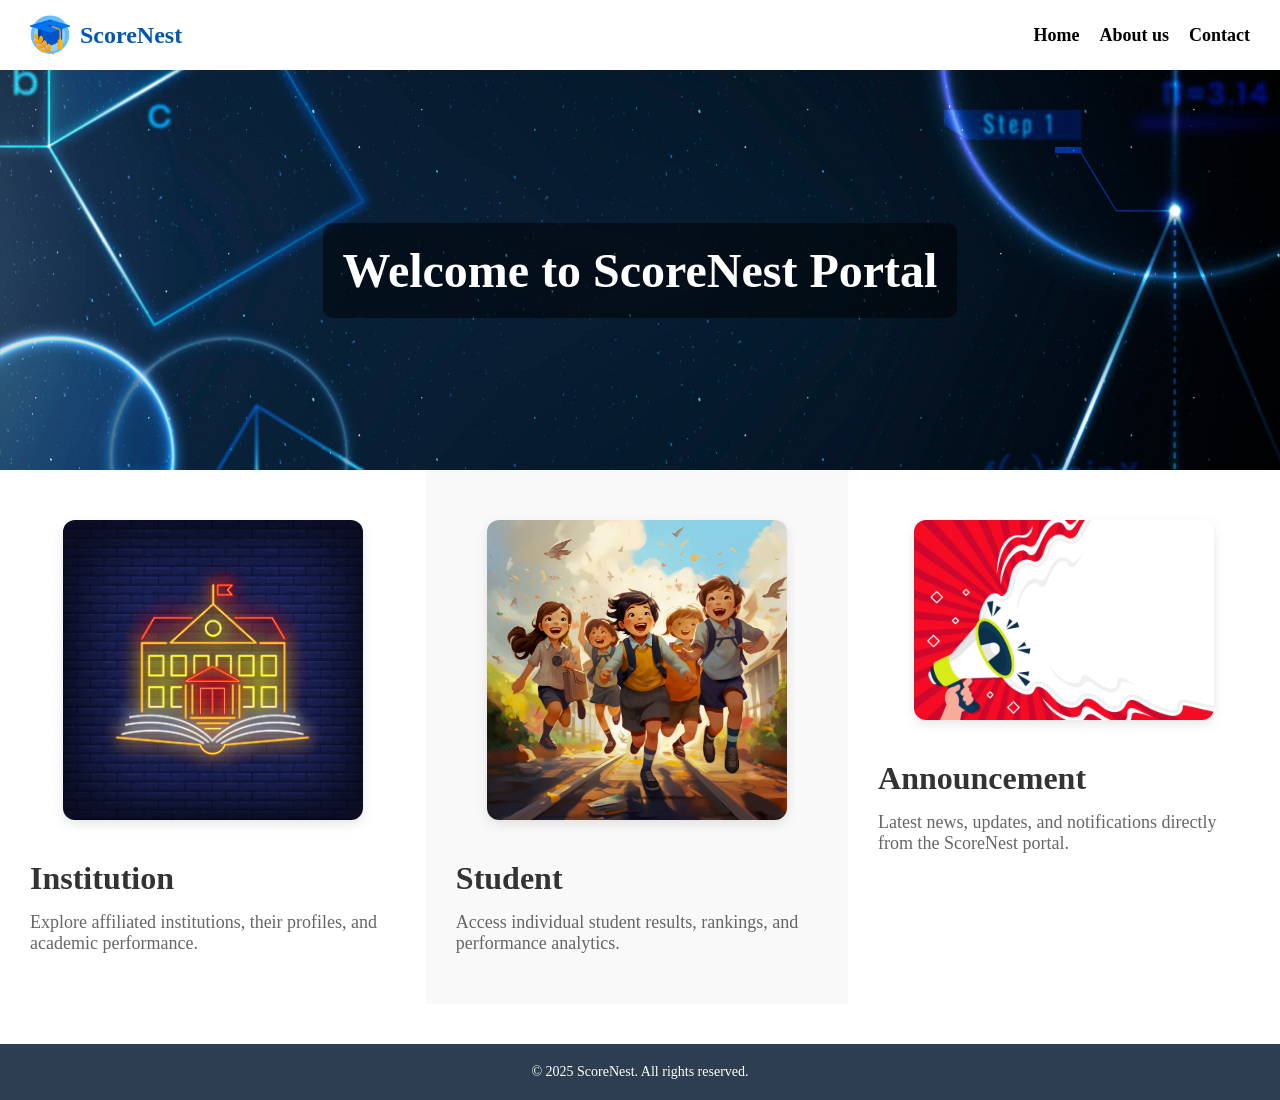
<file: index.html>
<!DOCTYPE html>
<html lang="en">

<head>
    <meta charset="UTF-8">
    <meta name="viewport" content="width=device-width, initial-scale=1.0">
    <link rel="stylesheet" href="navbar.css">
    <link rel="stylesheet" href="coverphoto.css">
    <link rel="stylesheet" href="card_section.css">
    <link rel="stylesheet" href="form.css">
    <link rel="stylesheet" href="footer.css">

    <script src="my.js"></script>
    <title>Document</title>
</head>

<body>
    <header class="header">
        <div class="logo">
            <a href="index.html">
                <img src="logoo.png" alt="ScoreNest" class="logo-img" />
                <span>ScoreNest</span>
            </a>
        </div>
        <nav class="nav-links">
            <a href="index.html">Home</a>
            <a href="about.html">About us</a>
            <a href="contact.html">Contact</a>
        </nav>
    </header>
    <section class="cover-photo">
        <h1>Welcome to ScoreNest Portal</h1>
    </section>
    <section class="all">

        <!-- Institution Section -->
        <section class="section" onclick="openForm('institutionForm')"> <!-- for institution -->

            <div class="section-content">
                <img src="school.jpg" alt="Institution" class="section-img">
                <div class="text">
                    <h2>Institution</h2>
                    <p>Explore affiliated institutions, their profiles, and academic performance.</p>
                </div>
            </div>
        </section>


        <!-- Student Section -->
        <section class="section" onclick="openForm('studentForm')"> <!-- for student -->
            <div class="section-content">
                <img src="students.jpg" alt="Student" class="section-img">
                <div class="text">
                    <h2>Student</h2>
                    <p>Access individual student results, rankings, and performance analytics.</p>
                </div>
            </div>
        </section>

        <!-- Announcement Section -->
        <section class="section">
            <div class="section-content">
                <img src="announcment.jpg" alt="Announcement" class="section-img">
                <div class="text">
                    <h2>Announcement</h2>
                    <p>Latest news, updates, and notifications directly from the ScoreNest portal.</p>
                </div>
            </div>
        </section>


    </section>

    <!-- Institution Form Modal -->
    <div class="modal" id="institutionForm">
        <div class="modal-content">
            <span class="close" onclick="closeForm('institutionForm')">&times;</span>
            <h2>Institution Form</h2>
            <form>
                <label>Institution Name:</label><br>
                <input type="text" required><br><br>
                <label>Email:</label><br>
                <input type="email" required><br><br>
                <button type="submit">Submit</button>
            </form>
        </div>
    </div>

    <!-- Student Form Modal -->
    <div class="modal" id="studentForm">
        <div class="modal-content">
            <span class="close" onclick="closeForm('studentForm')">&times;</span>
            <h2>Student Form</h2>
            <form>
                <label>Student Name:</label><br>
                <input type="text" required><br><br>
                <label>Roll No:</label><br>
                <input type="text" required><br><br>
                <button type="submit">Submit</button>
            </form>
        </div>
    </div>

    <!-- Footer Section -->
    <footer class="footer">
        <p>&copy; 2025 ScoreNest. All rights reserved.</p>
    </footer>

</body>

</html>
</file>
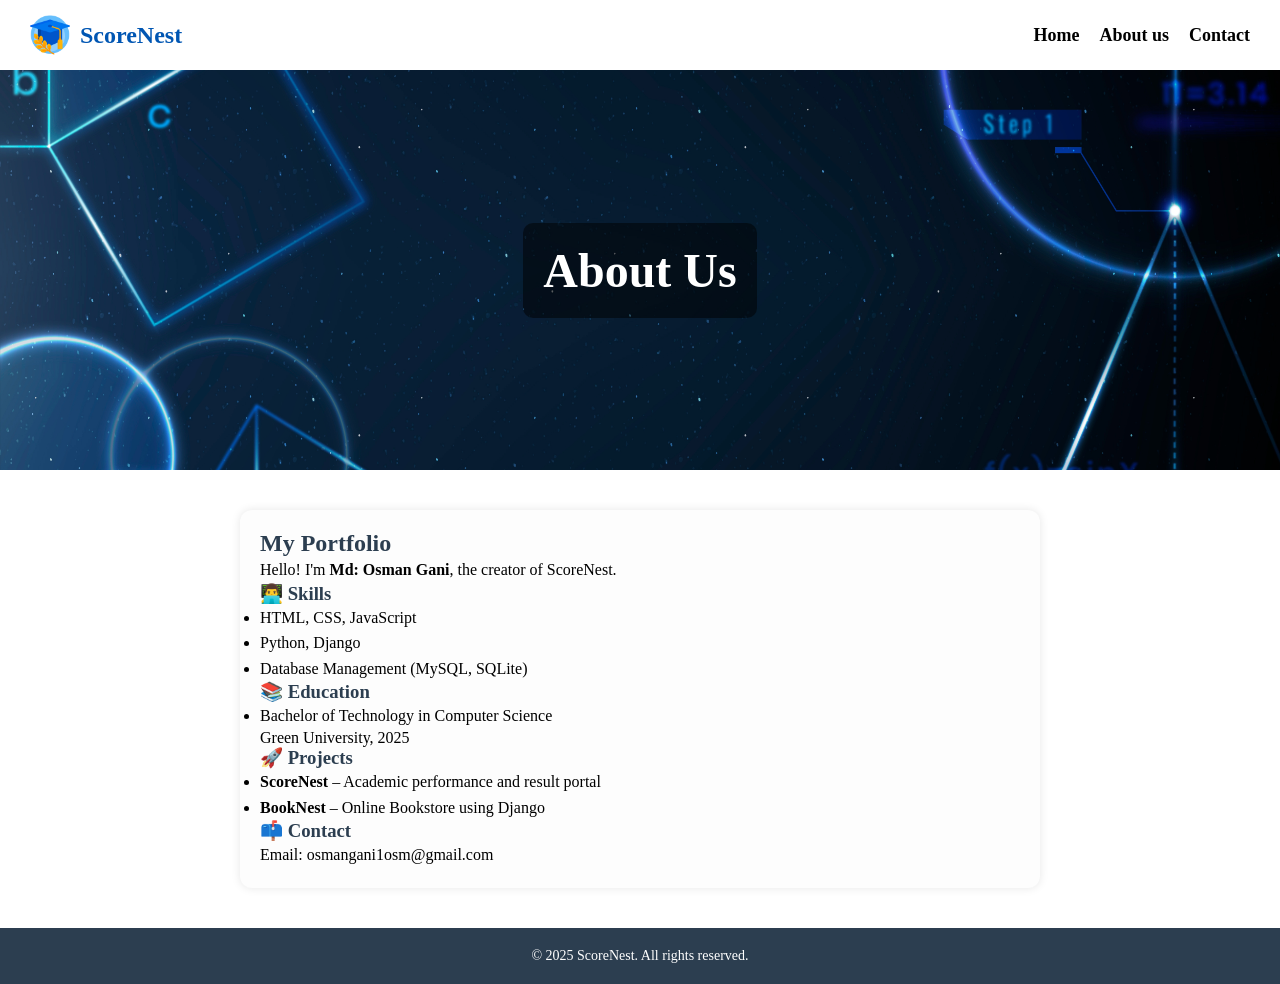
<file: about.html>
<!DOCTYPE html>
<html lang="en">
<head>
  <meta charset="UTF-8" />
  <meta name="viewport" content="width=device-width, initial-scale=1.0"/>
  <title>About Us | ScoreNest</title>
  <link rel="stylesheet" href="navbar.css">
  <link rel="stylesheet" href="coverphoto.css">
  <link rel="stylesheet" href="about.css"> <!-- Create this -->
  <link rel="stylesheet" href="footer.css">
</head>
<body>

  <!-- Navbar -->
  <header class="header">
      <div class="logo">
  <a href="index.html">
    <img src="logoo.png" alt="ScoreNest" class="logo-img" />
    <span>ScoreNest</span>
  </a>
</div>
    <nav class="nav-links">
      <a href="index.html">Home</a>
      <a href="about.html">About us</a>
      <a href="contact.html">Contact</a>
    </nav>
  </header>

  <!-- Cover Photo -->
  <section class="cover-photo">
    <h1>About Us</h1>
  </section>

  <!-- About Content -->
  <section class="about-container">
    <h2>My Portfolio</h2>
    <p>Hello! I'm <strong>Md: Osman Gani</strong>, the creator of ScoreNest.</p>

    <h3>👨‍💻 Skills</h3>
    <ul>
      <li>HTML, CSS, JavaScript</li>
      <li>Python, Django</li>
      <li>Database Management (MySQL, SQLite)</li>
    </ul>

    <h3>📚 Education</h3>
    <ul>
      <li>Bachelor of Technology in Computer Science</li>
      <ul>Green University, 2025</ul>
    </ul>
    
    <h3>🚀 Projects</h3>
    <ul>
      <li><strong>ScoreNest</strong> – Academic performance and result portal</li>
      <li><strong>BookNest</strong> – Online Bookstore using Django</li>
    </ul>

    <h3>📫 Contact</h3>
    <p>Email: osmangani1osm@gmail.com</p>
  </section>

  <!-- Footer -->
  <footer class="footer">
    <p>&copy; 2025 ScoreNest. All rights reserved.</p>
  </footer>

</body>
</html>
</file>
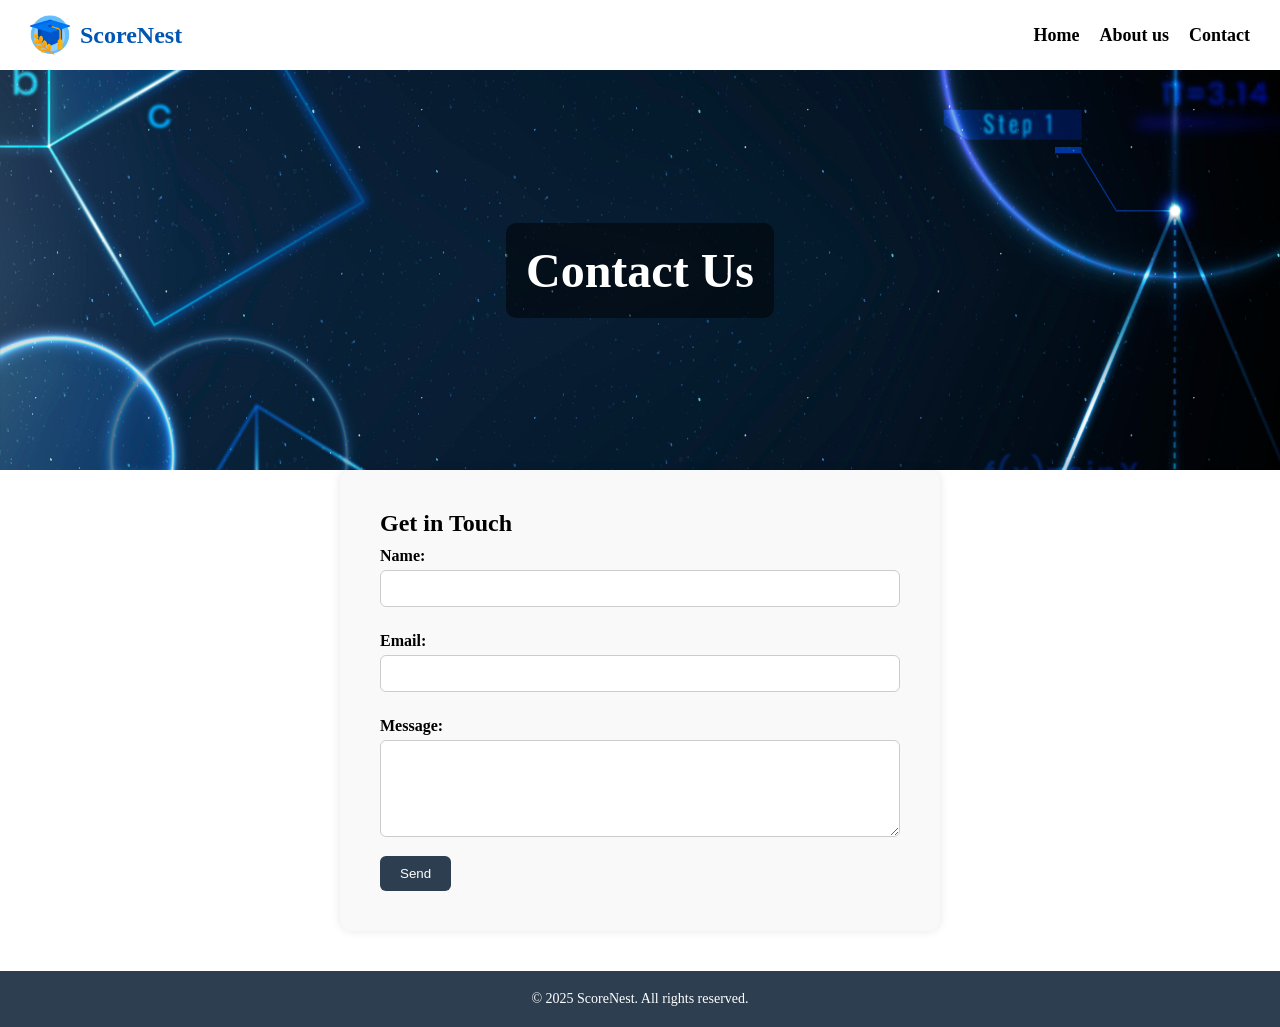
<file: contact.html>
<!DOCTYPE html>
<html lang="en">

<head>
    <meta charset="UTF-8" />
    <meta name="viewport" content="width=device-width, initial-scale=1.0" />
    <title>Contact | ScoreNest</title>
    <link rel="stylesheet" href="navbar.css">
    <link rel="stylesheet" href="coverphoto.css">
    <link rel="stylesheet" href="contact.css"> <!-- Create this -->
    <link rel="stylesheet" href="footer.css">
</head>

<body>

    <!-- Header/Nav (same as home) -->
    <header class="header">
        <div class="logo">
            <a href="index.html">
                <img src="logoo.png" alt="ScoreNest" class="logo-img" />
                <span>ScoreNest</span>
            </a>
        </div>
        <nav class="nav-links">
            <a href="index.html">Home</a>
            <a href="about.html">About us</a>
            <a href="contact.html">Contact</a>
        </nav>
    </header>

    <!-- Cover Photo Section -->
    <section class="cover-photo">
        <h1>Contact Us</h1>
    </section>

    <!-- Contact Form Section -->
    <section class="contact-container">
        <h2>Get in Touch</h2>
        <form class="contact-form" id="contactForm">
            <label for="name">Name:</label>
            <input type="text" id="name" required><br>

            <label for="email">Email:</label>
            <input type="email" id="email" required><br>

            <label for="message">Message:</label>
            <textarea id="message" rows="5" required></textarea><br>

            <button type="submit">Send</button>
        </form>
    </section>

    <!-- Footer -->
    <footer class="footer">
        <p>&copy; 2025 ScoreNest. All rights reserved.</p>
    </footer>

    <script src="contact.js"></script> <!-- You’ll create this -->
</body>

</html>
</file>
<file: navbar.css>
*{

    margin: 0;
    padding: 0;
    box-sizing: border-box;
}
   .header {
      background-color: #ffffff;
      color: #1a1a1a;
      padding: 15px 30px;
      display: flex;
      justify-content: space-between;
      align-items: center;
    }

    .logo {
      font-size: 24px;
      font-weight: bold;
      color:#2463eb;
    }
    .logo:hover {
      color: #2463eb;
    }
    .logo a {
     display: flex;
  align-items: center;
  text-decoration: none;
  font-size: 24px;
  color: #0056b3; /* Blue theme */
  font-weight: bold;
    }

    .logo-img {
  height: 40px;
  width: 40px;
  margin-right: 10px;
  object-fit: contain;
}

   .nav-links a {
    text-decoration: none; /* Removes underline */
    color:black; /* Sets text color to blue */
    font-weight: bold; /* Keeps text bold */
    font-size: 18px; /* Optional: Adjust font size */
}

.nav-links {
    display: flex;
    gap: 20px;
}

.nav-links a:hover {
      color: #2463eb;
}
</file>
<file: coverphoto.css>
*{

    margin: 0;
    padding: 0;
    box-sizing: border-box;
}
 .cover-photo {
      background-image: url('cover.jpg'); /* Change to your image path */
      background-size: cover;
      background-position: center;
      height: 400px;
      color: white;
      display: flex;
      align-items: center;
      justify-content: center;
      text-align: center;
    }

    .cover-photo h1 {
      font-size: 48px;
      background: rgba(0, 0, 0, 0.5);
      padding: 20px;
      border-radius: 10px;
    }
</file>
<file: card_section.css>
* {
    margin: 0;
    padding: 0;
    box-sizing: border-box;
}

.all{

    display: flex;
    flex-direction: row;
    justify-content: space-between;
}
.section {
  padding: 50px 30px;
  transition: transform 0.3s ease, box-shadow 0.3s ease;
  cursor: pointer;
}

.section:hover {
  transform: translateY(-8px); /* slight lift */
  box-shadow: 0 12px 24px rgba(0, 0, 0, 0.15);
  background-color: #eef6ff; /* optional light blue on hover */
}

.section:nth-child(even) {
  background-color: #f9f9f9;
}

.section-content {
  display: flex;
  align-items: center;
  justify-content: center;
  flex-wrap: wrap;
  gap: 40px;
  max-width: 1000px;
  margin: auto;
  text-align: left;
}

.section-img {
  max-width: 300px;
  width: 100%;
  border-radius: 12px;
  box-shadow: 0 4px 12px rgba(0,0,0,0.1);
}

.text {
  max-width: 600px;
}

.text h2 {
  font-size: 32px;
  color: #333;
  margin-bottom: 15px;
}

.text p {
  font-size: 18px;
  color: #666;
}

/* Responsive Styles */
@media (max-width: 768px) {

    .all{

        flex-direction: column;
        align-items: center;
        justify-content: center;

    }
}
</file>
<file: form.css>
/* Modal Overlay */
.modal {
  display: none; /* Hidden by default */
  position: fixed;
  z-index: 1000;
  left: 0;
  top: 0;
  width: 100%;
  height: 100%;
  overflow: auto;
  background-color: rgba(0, 0, 0, 0.6); /* Dark background */
}

/* Modal Content Box */
.modal-content {
  background-color: white;
  margin: 10% auto;
  padding: 20px;
  border-radius: 10px;
  width: 90%;
  max-width: 400px;
  position: relative;
}

/* Close Button */
.close {
  color: #aaa;
  font-size: 28px;
  font-weight: bold;
  position: absolute;
  top: 10px;
  right: 20px;
  cursor: pointer;
}

.close:hover {
  color: black;
}

/* Form Inputs */
.modal-content form input,
.modal-content form button {
  width: 100%;
  padding: 10px;
  margin-top: 8px;
  border-radius: 5px;
  border: 1px solid #ccc;
}

.modal-content form button {
  background-color: #4CAF50;
  color: white;
  border: none;
  margin-top: 16px;
  cursor: pointer;
}

.modal-content form button:hover {
  background-color: #45a049;
}
</file>
<file: footer.css>
*{

    margin: 0;
    padding: 0;
    box-sizing: border-box;
}

.footer {
  background-color: #2c3e50;
  color: white;
  text-align: center;
  padding: 20px;
  margin-top: 40px;
  font-size: 14px;
  position: relative;
  bottom: 0;
  width: 100%;
}
</file>
<file: about.css>
.about-container {
  max-width: 800px;
  margin: 40px auto;
  padding: 20px;
  background: #fdfdfd;
  border-radius: 12px;
  box-shadow: 0 0 10px rgba(0,0,0,0.1);
}

.about-container h2, h3 {
  color: #2c3e50;
}

.about-container p, li {
  font-size: 16px;
  line-height: 1.6;
}
</file>
<file: contact.css>
.contact-container {
  padding: 40px;
  max-width: 600px;
  margin: 0 auto;
  background: #f9f9f9;
  border-radius: 12px;
  box-shadow: 0 0 10px rgba(0,0,0,0.1);
}

.contact-form label {
  display: block;
  margin: 10px 0 5px;
  font-weight: bold;
}

.contact-form input,
.contact-form textarea {
  width: 100%;
  padding: 10px;
  margin-bottom: 15px;
  border-radius: 6px;
  border: 1px solid #ccc;
}

.contact-form button {
  background-color: #2c3e50;
  color: white;
  padding: 10px 20px;
  border: none;
  border-radius: 6px;
  cursor: pointer;
}
</file>
